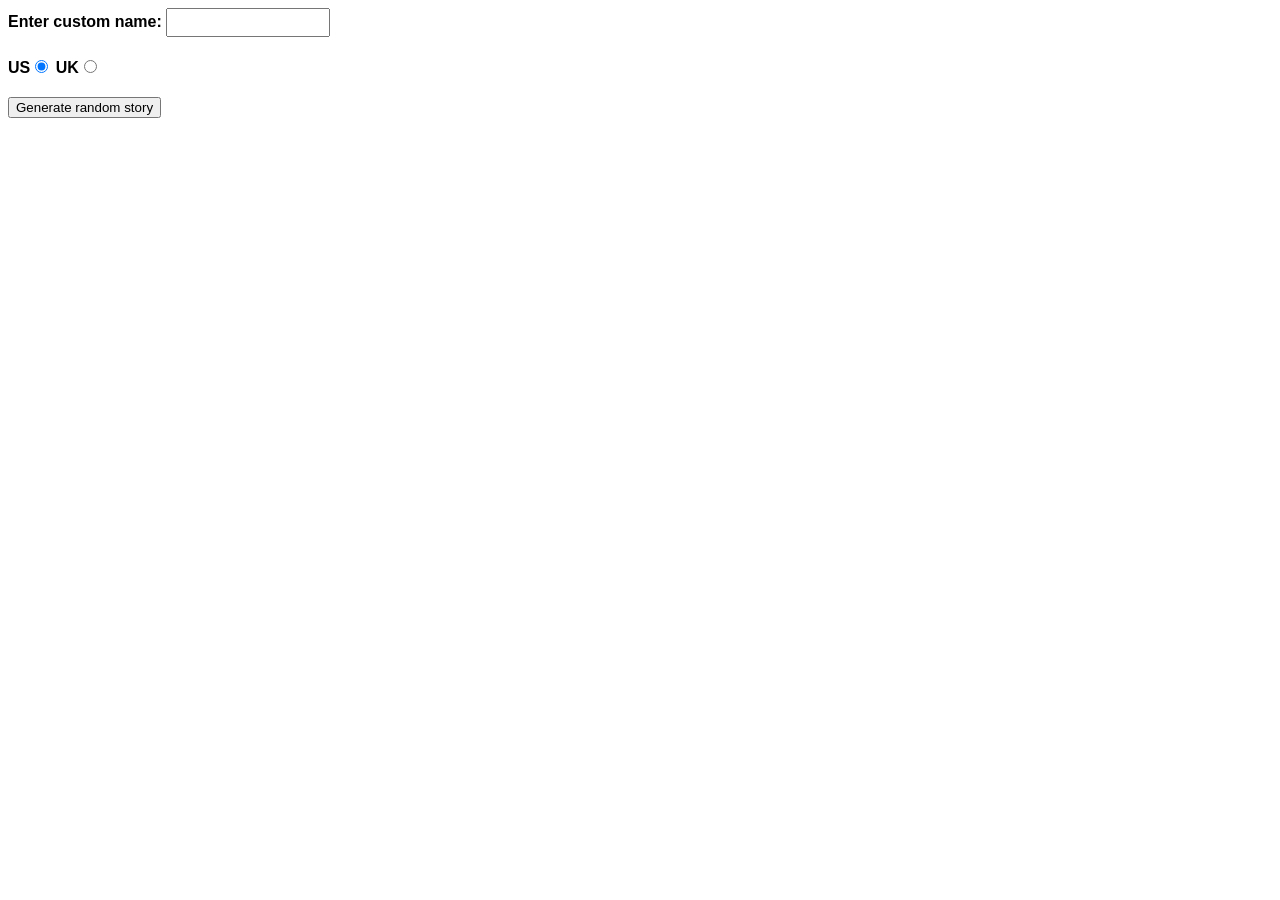
<file: Assignment 4/Assignment 4/Part1/index.html>
<!DOCTYPE html>
<html lang="en-US">
  <head>
    <meta charset="utf-8" />
    <meta name="viewport" content="width=device-width" />

    <title>Silly story generator</title>

    <style>
      body {
        font-family: helvetica, sans-serif;
        width: 350px;
      }

      label {
        font-weight: bold;
      }

      div {
        padding-bottom: 20px;
      }

      input[type="text"] {
        padding: 5px;
        width: 150px;
      }

      p {
        background: #ffc125;
        color: #5e2612;
        padding: 10px;
        visibility: hidden;
      }
    </style>
  </head>

  <body>
    <div>
      <label for="customname">Enter custom name:</label>
      <input id="customname" type="text" placeholder="" />
    </div>
    <div>
      <label for="us">US</label
      ><input id="us" type="radio" name="ukus" value="us" checked />
      <label for="uk">UK</label
      ><input id="uk" type="radio" name="ukus" value="uk" />
    </div>
    <div>
      <button class="randomize">Generate random story</button>
    </div>
    <!-- Thanks a lot to Willy Aguirre for his help with the code for this assessment -->
    <p class="story"></p>
    <script src="main.js"></script>
  </body>
</html>
</file>
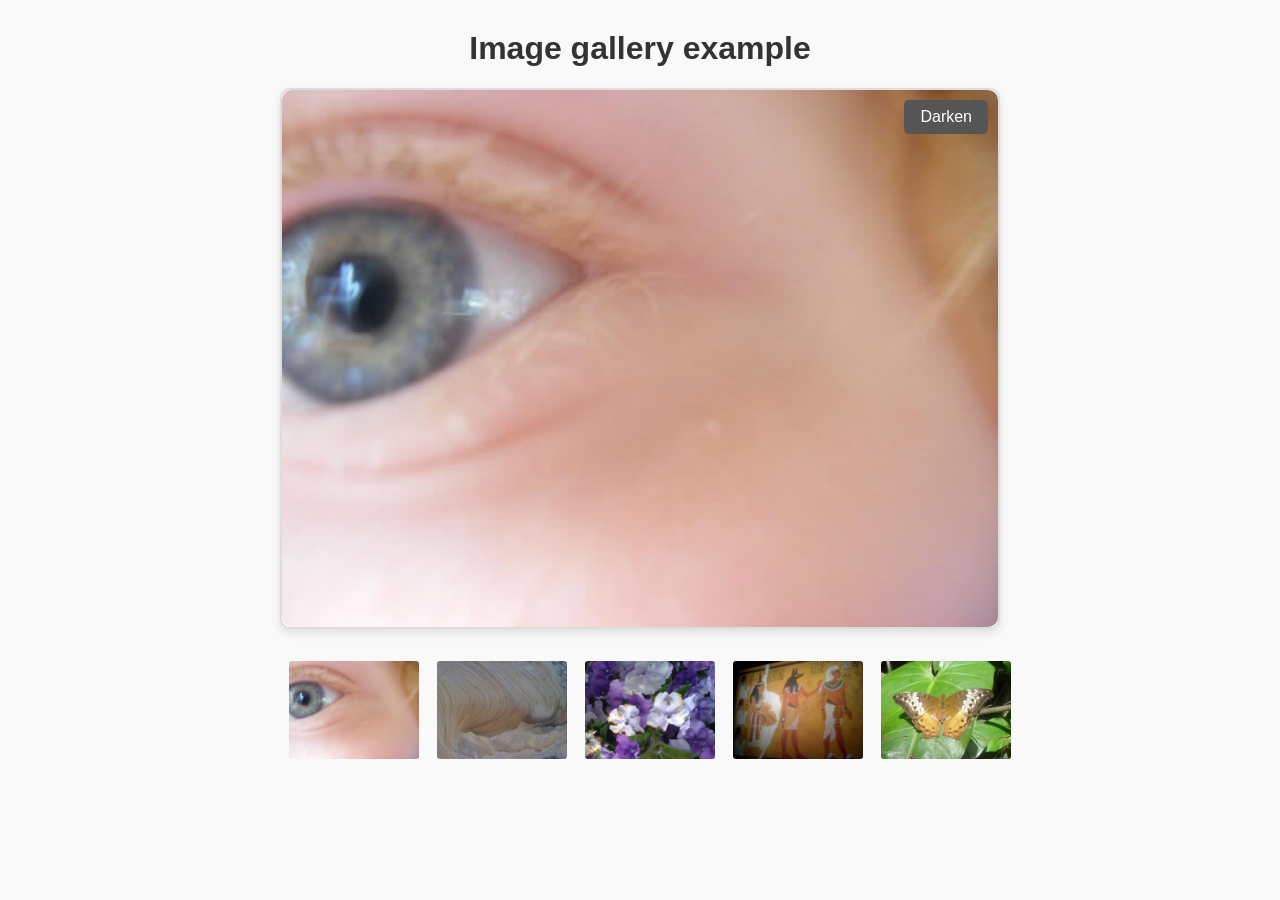
<file: Assignment 4/Assignment 4/Part2/index.html>
<!DOCTYPE html>
<html lang="en-us">
  <head>
    <meta charset="utf-8">

    <title>Image gallery</title>

    <link rel="stylesheet" href="style.css">
  </head>

  <body>
    <h1>Image gallery example</h1>

    <div class="full-img">
      <img class="displayed-img" src="pic1.jpg" alt="Closeup of a human eye">
      <div class="overlay"></div>
      <button class="dark">Darken</button>
    </div>

    <div class="thumb-bar">


    </div>
    <script src="main.js"></script>
  </body>
</html>
</file>
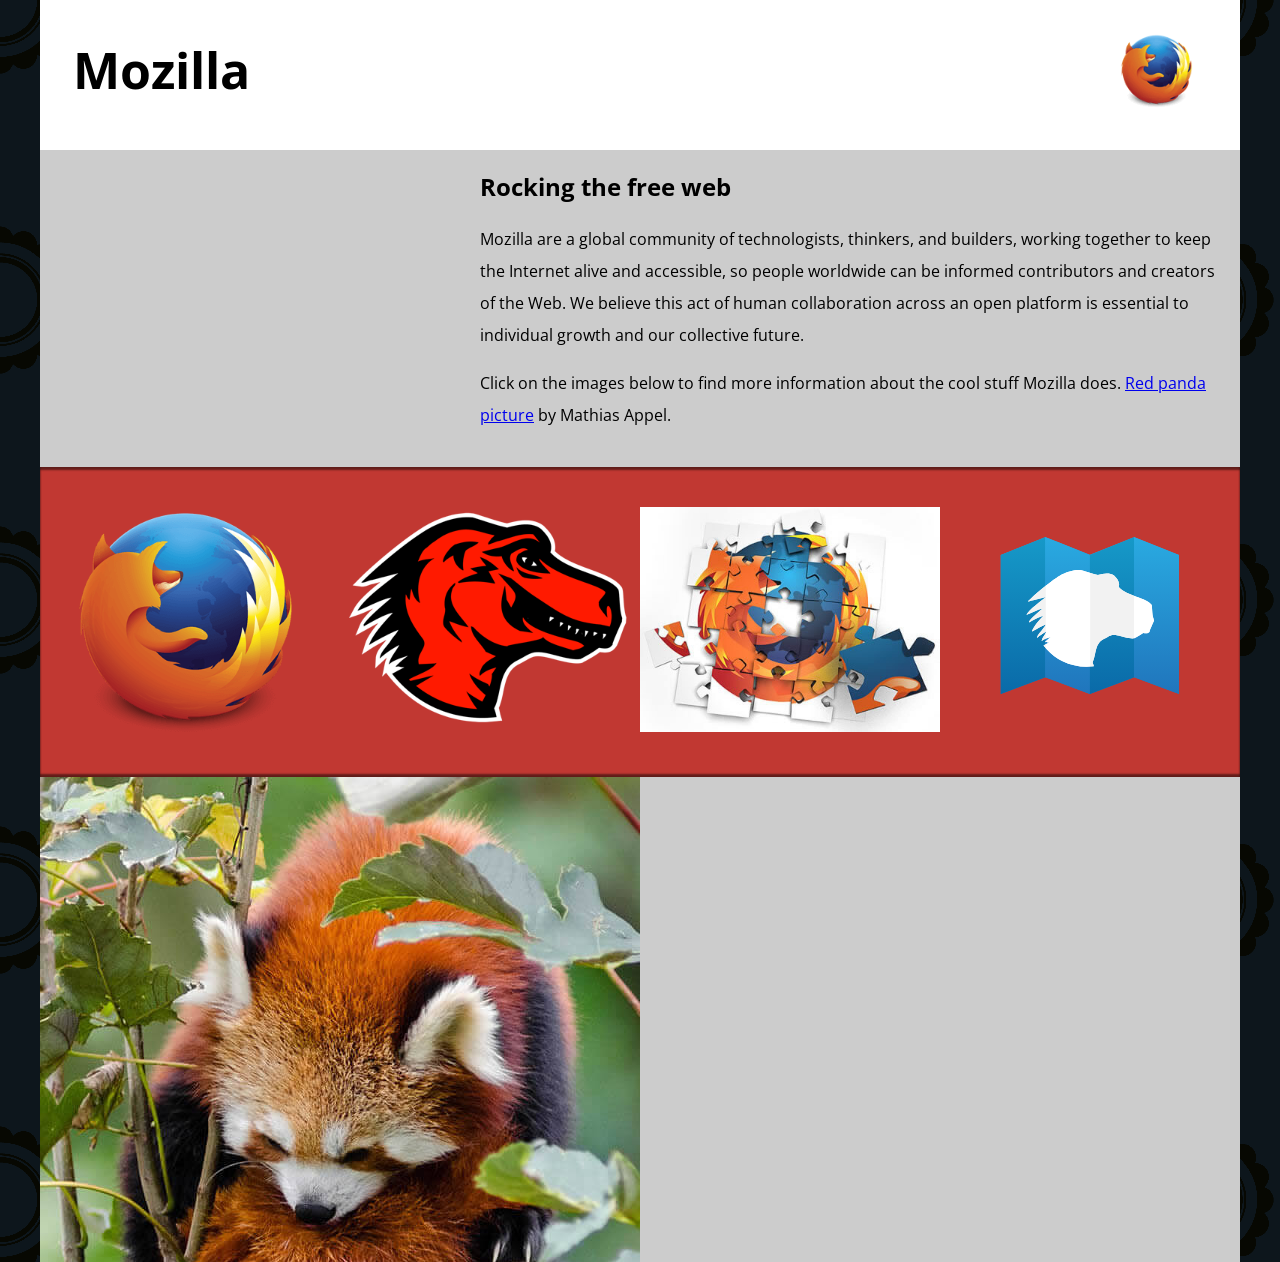
<file: Assignment2/mozilla_page.html>
<!--
	Name: Harshil Kumar Patel
	File: mozilla_page.html
	Date: 7 October 2024
	Description: embedding images in the web page creating a mozilla web page.
	-->

<!DOCTYPE html>
<html lang="en-US">
  <head>
    <meta charset="utf-8">
    <meta name="viewport" content="width=device-width">
    <title>Mozilla splash page</title>
    <link href='https://fonts.googleapis.com/css?family=Open+Sans:400,700' rel='stylesheet' type='text/css'>
    <style>
      /* header and body setup */

      html {
        font-family: 'Open Sans', sans-serif;
        background: url(pattern.png);
      }

      body {
        width: 100%;
        max-width: 1200px;
        margin: 0 auto;
        background-color: white;
        position: relative;
      }

      /* Header styling */

      header {
        height: 150px;
      }

      header img {
        width: 100px;
        position: absolute;
        right: 32.5px;
        top: 32.5px;
      }

      h1 {
        font-size: 50px;
        line-height: 140px;
        margin: 0 0 0 32.5px;
      }

      /* main section and video styling */

      main {
        background: #ccc;
      }

      article {
        padding: 20px;
      }

      h2 {
        margin-top: 0;
      }

      p {
        line-height: 2;
      }

      iframe {
        float: left;
        margin: 0 20px 20px 0;
        max-width: 100%;
      }

      /* further info links */

      .further-info {
        clear: left;
        padding: 40px 0;
        background: #c13832;
        box-shadow: inset 0 3px 2px rgba(0,0,0,0.5),
                    inset 0 -3px 2px rgba(0,0,0,0.5);
      }

      .further-info a {
        width: 25%;
        display: block;
        float: left;
      }

      .further-info img {
        max-width: 100%;
      }

      .clearfix {
        clear: both;
      }

      /* Red panda image */

      .red-panda img {
        display: block;
        max-width: 100%;
      }
    </style>
  </head>
  <body>
    <header>
      <h1>Mozilla</h1>
      <img src="firefox-logo120.png" alt="Firefox logo">
    </header>

    <main>
      <article>
        <iframe width="400" height="225" src="https://www.youtube.com/embed/ojcNcvb1olg" frameborder="0" allowfullscreen></iframe>
        <h2>Rocking the free web</h2>

        <p>Mozilla are a global community of technologists, thinkers, and builders, working together to keep the Internet alive and accessible, so people worldwide can be informed contributors and creators of the Web. We believe this act of human collaboration across an open platform is essential to individual growth and our collective future.</p>

        <p>Click on the images below to find more information about the cool stuff Mozilla does. <a href="https://www.flickr.com/photos/mathiasappel/21675551065/">Red panda picture</a> by Mathias Appel.</p>
      </article>

      <div class="further-info">
        <a href="https://www.mozilla.org/en-US/firefox/new/">
          <img srcset="firefox-logo120.png 120w,
                       firefox-logo400.png 400w"
               sizes="(max-width: 500px) 120px,
                      400px"
               src="firefox-logo400.png" alt="Download Firefox">
        </a>
        <a href="https://www.mozilla.org/">
          <img srcset="mozilla-dinosaur120.png 120w,
                       mozilla-dinosaur400.png 400w"
               sizes="(max-width: 500px) 120px,
                      400px"
               src="mozilla-dinosaur400.png" alt="Learn more about Mozilla">
        </a>
        <a href="https://addons.mozilla.org/">
          <img srcset="firefox-addons120.jpg 120w,
                       firefox-addons400.jpg 400w"
               sizes="(max-width: 500px) 120px,
                      400px"
               src="firefox-addons400.jpg" alt="Customize Firefox with add-ons">
        </a>
        <a href="https://developer.mozilla.org/en-US/">
          <img  src="mdn.svg" role="img" alt="Learn web development with MDN">
        </a>
        <div class="clearfix"></div>
      </div>

      <div class="red-panda">


        <picture>
          <source media="(max-width: 600px)" srcset="red-panda-portrait-small.jpg">
          <img src="red-panda-landscape.jpg" alt="a red panda">
        </picture>
      </div>

    </main>
  </body>
</html>
</file>
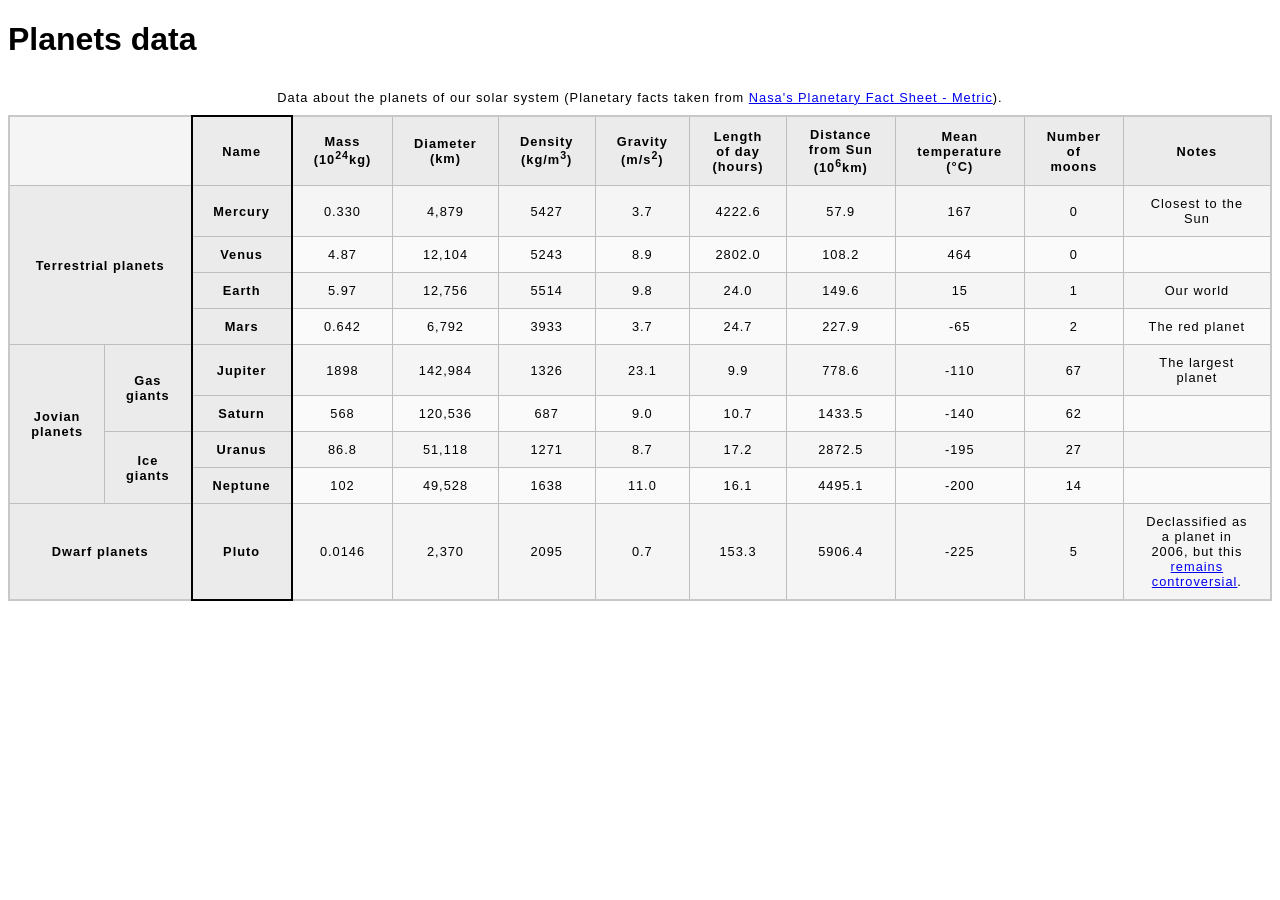
<file: Assignment2/part2.html>
<!--
	Name: Harshilkumar Patel
	File: part2.html
	Date: 7 October 2024
	Description: Creating html file using a stylesheet and creating a website deploying a table for the data.
	-->

<!DOCTYPE html>
<html lang="en-US">
  <head>
    <meta charset="utf-8">
    <meta name="viewport" content="width=device-width">
    <title>Planets data</title>
    <link href="minimal-table.css" rel="stylesheet" type="text/css">
  </head>
  <body>
    <h1>Planets data</h1>

    <table>
      <caption>Data about the planets of our solar system (Planetary facts taken from <a href="https://nssdc.gsfc.nasa.gov/planetary/factsheet/">Nasa's Planetary Fact Sheet - Metric</a>).</caption>
      <colgroup>
        <col span="2">
        <col style="border: 2px solid black">
        <col span="9">
      </colgroup>
      <thead>
        <tr>
          <td colspan="2"></td>
          <th scope="col">Name</th>
          <th scope="col">Mass (10<sup>24</sup>kg)</th>
          <th scope="col">Diameter (km)</th>
          <th scope="col">Density (kg/m<sup>3</sup>)</th>
          <th scope="col">Gravity (m/s<sup>2</sup>)</th>
          <th scope="col">Length of day (hours)</th>
          <th scope="col">Distance from Sun (10<sup>6</sup>km)</th>
          <th scope="col">Mean temperature (°C)</th>
          <th scope="col">Number of moons</th>
          <th scope="col">Notes</th>
        </tr>
      </thead>
      <tbody>
        <tr>
          <th rowspan="4" colspan="2" scope="rowgroup">Terrestrial planets</th>
          <th scope="row">Mercury</th>
          <td>0.330</td>
          <td>4,879</td>
          <td>5427</td>
          <td>3.7</td>
          <td>4222.6</td>
          <td>57.9</td>
          <td>167</td>
          <td>0</td>
          <td>Closest to the Sun</td>
        </tr>
        <tr>
          <th scope="row">Venus</th>
          <td>4.87</td>
          <td>12,104</td>
          <td>5243</td>
          <td>8.9</td>
          <td>2802.0</td>
          <td>108.2</td>
          <td>464</td>
          <td>0</td>
          <td></td>
        </tr>
        <tr>
          <th scope="row">Earth</th>
          <td>5.97</td>
          <td>12,756</td>
          <td>5514</td>
          <td>9.8</td>
          <td>24.0</td>
          <td>149.6</td>
          <td>15</td>
          <td>1</td>
          <td>Our world</td>
        </tr>
        <tr>
          <th scope="row">Mars</th>
          <td>0.642</td>
          <td>6,792</td>
          <td>3933</td>
          <td>3.7</td>
          <td>24.7</td>
          <td>227.9</td>
          <td>-65</td>
          <td>2</td>
          <td>The red planet</td>
        </tr>
        <tr>
          <th rowspan="4" scope="rowgroup">Jovian planets</th>
          <th rowspan="2" scope="rowgroup">Gas giants</th>
          <th scope="row">Jupiter</th>
          <td>1898</td>
          <td>142,984</td>
          <td>1326</td>
          <td>23.1</td>
          <td>9.9</td>
          <td>778.6</td>
          <td>-110</td>
          <td>67</td>
          <td>The largest planet</td>
        </tr>
        <tr>
          <th scope="row">Saturn</th>
          <td>568</td>
          <td>120,536</td>
          <td>687</td>
          <td>9.0</td>
          <td>10.7</td>
          <td>1433.5</td>
          <td>-140</td>
          <td>62</td>
          <td></td>
        </tr>
        <tr>
          <th rowspan="2" scope="rowgroup">Ice giants</th>
          <th scope="row">Uranus</th>
          <td>86.8</td>
          <td>51,118</td>
          <td>1271</td>
          <td>8.7</td>
          <td>17.2</td>
          <td>2872.5</td>
          <td>-195</td>
          <td>27</td>
          <td></td>
        </tr>
        <tr>
          <th scope="row">Neptune</th>
          <td>102</td>
          <td>49,528</td>
          <td>1638</td>
          <td>11.0</td>
          <td>16.1</td>
          <td>4495.1</td>
          <td>-200</td>
          <td>14</td>
          <td></td>
        </tr>
        <tr>
          <th colspan="2" scope="row">Dwarf planets</th>
          <th scope="row">Pluto</th>
          <td>0.0146</td>
          <td>2,370</td>
          <td>2095</td>
          <td>0.7</td>
          <td>153.3</td>
          <td>5906.4</td>
          <td>-225</td>
          <td>5</td>
          <td>Declassified as a planet in 2006, but this <a href="https://www.usatoday.com/story/tech/2014/10/02/pluto-planet-solar-system/16578959/">remains controversial</a>.</td>
        </tr>
      </tbody>
    </table>


  </body>
</html>
</file>
<file: Assignment 4/Assignment 4/Part2/style.css>
/* Styling for the main heading */
h1 {
  font-family: 'Verdana', sans-serif;
  text-align: center;
  font-size: 2em;
  color: #333;
  margin-top: 20px;
}

/* Body layout */
body {
  max-width: 720px;
  margin: 0 auto;
  font-family: 'Arial', sans-serif;
  background-color: #f9f9f9;
  padding: 10px;
}

/* Main image container */
.full-img {
  display: flex;
  justify-content: center;
  align-items: center;
  position: relative;
  overflow: hidden;
  border: 2px solid #ddd;
  border-radius: 10px;
  background-color: #fff;
  box-shadow: 0 4px 8px rgba(0, 0, 0, 0.1);
}

.full-img img {
  width: 100%;
  height: auto;
  object-fit: cover;
  border-radius: 10px;
}

/* Overlay effect for dark/light mode */
.overlay {
  position: absolute;
  top: 0;
  left: 0;
  width: 100%;
  height: 100%;
  background-color: rgba(0, 0, 0, 0);
  transition: background-color 0.3s ease-in-out;
  border-radius: 10px;
}

/* Button styling */
button {
  position: absolute;
  top: 10px;
  right: 10px;
  padding: 8px 16px;
  background-color: #555;
  color: white;
  font-size: 1em;
  border: none;
  border-radius: 5px;
  cursor: pointer;
  transition: background-color 0.2s ease-in-out, transform 0.2s;
}

button:hover {
  background-color: #333;
  transform: scale(1.1);
}

/* Thumbnail bar styling */
.thumb-bar {
  display: flex;
  justify-content: space-between;
  margin-top: 20px;
  padding: 10px 0;
}

.thumb-bar img {
  width: 18%;
  margin: 0 1%;
  cursor: pointer;
  border: 2px solid transparent;
  border-radius: 5px;
  transition: transform 0.2s, border-color 0.2s;
}

.thumb-bar img:hover {
  transform: scale(1.1);
  border-color: #333;
}
</file>
<file: Assignment2/minimal-table.css>
html {
  font-family: sans-serif;
}

table {
  border-collapse: collapse;
  border: 2px solid rgb(200,200,200);
  letter-spacing: 1px;
  font-size: 0.8rem;
}

td, th {
  border: 1px solid rgb(190,190,190);
  padding: 10px 20px;
}

th {
  background-color: rgb(235,235,235);
}

td {
  text-align: center;
}

tr:nth-child(even) td {
  background-color: rgb(250,250,250);
}

tr:nth-child(odd) td {
  background-color: rgb(245,245,245);
}

caption {
  padding: 10px;
}
</file>
